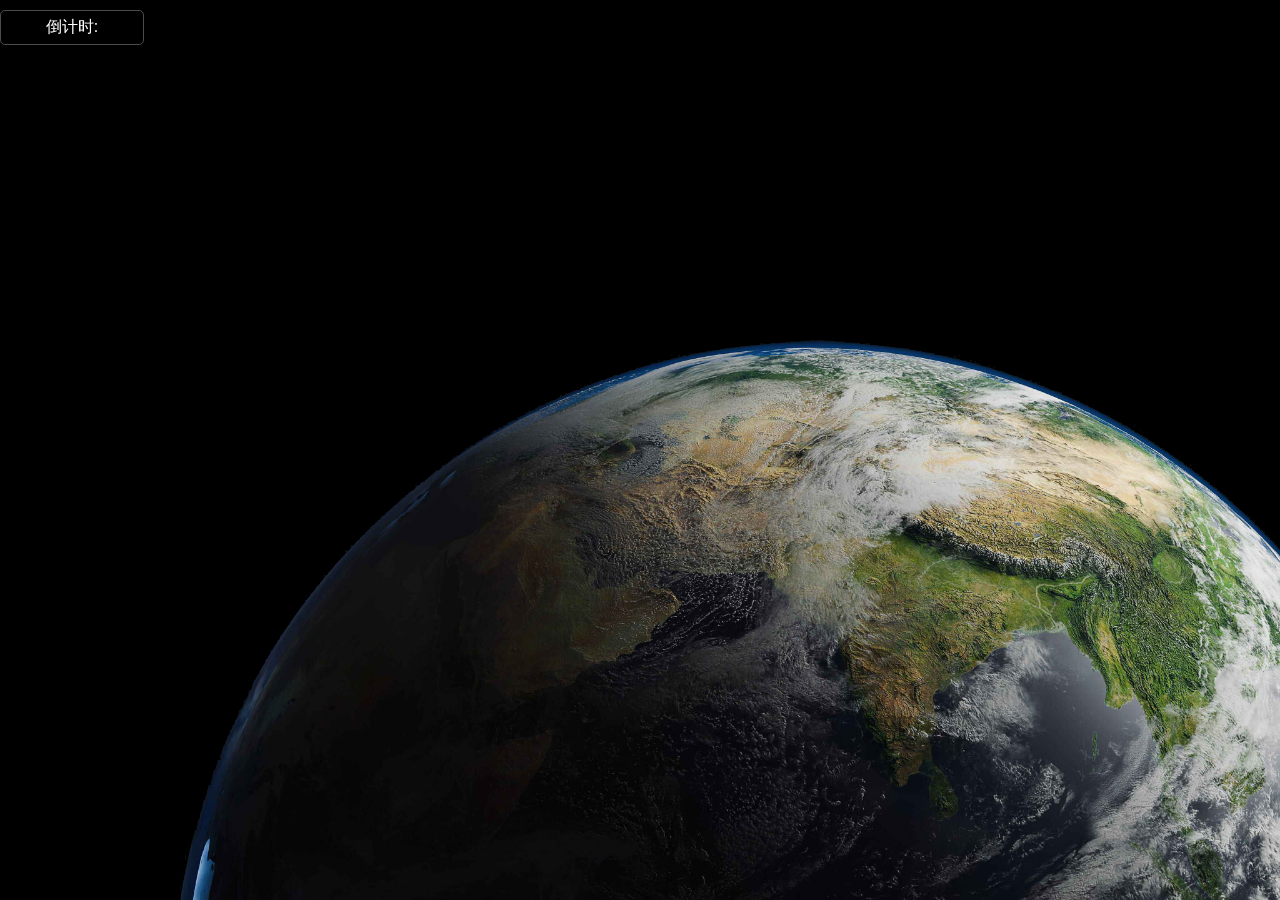
<file: index.html>
<!DOCTYPE html>
<html>

<head>
    <meta charset="UTF-8">
    <meta name="viewport" content="width=device-width, initial-scale=1.0">
    <meta http-equiv="X-UA-Compatible" content="ie=edge">
    <title>从这里开始--首页</title>
    <link rel="stylesheet" href="css/12.css">
    <script src="https://v1.hitokoto.cn/?encode=js&select=%23hitokoto" defer></script>
</head>

<body>
    <!-- 背景 -->
    <div id="fullscreen-bg">
        <p class="djs">倒计时:<span id="countdown"> </span></p>
    </div>
    <!-- 内容 -->
    <div id="homepage-content">
        <a href="https://github.com/HmyDm/huo" class="github-corner" aria-label="View source on GitHub"
            title="请使用魔法打开"><svg width="80" height="80" viewBox="0 0 250 250"
                style="fill:#151513; color:#fff; position: absolute; top: 0; border: 0; right: 0;" aria-hidden="true">
                <path d="M0,0 L115,115 L130,115 L142,142 L250,250 L250,0 Z"></path>
                <path
                    d="M128.3,109.0 C113.8,99.7 119.0,89.6 119.0,89.6 C122.0,82.7 120.5,78.6 120.5,78.6 C119.2,72.0 123.4,76.3 123.4,76.3 C127.3,80.9 125.5,87.3 125.5,87.3 C122.9,97.6 130.6,101.9 134.4,103.2"
                    fill="currentColor" style="transform-origin: 130px 106px;" class="octo-arm"></path>
                <path
                    d="M115.0,115.0 C114.9,115.1 118.7,116.5 119.8,115.4 L133.7,101.6 C136.9,99.2 139.9,98.4 142.2,98.6 C133.8,88.0 127.5,74.4 143.8,58.0 C148.5,53.4 154.0,51.2 159.7,51.0 C160.3,49.4 163.2,43.6 171.4,40.1 C171.4,40.1 176.1,42.5 178.8,56.2 C183.1,58.6 187.2,61.8 190.9,65.4 C194.5,69.0 197.7,73.2 200.1,77.6 C213.8,80.2 216.3,84.9 216.3,84.9 C212.7,93.1 206.9,96.0 205.4,96.6 C205.1,102.4 203.0,107.8 198.3,112.5 C181.9,128.9 168.3,122.5 157.7,114.1 C157.9,116.9 156.7,120.9 152.7,124.9 L141.0,136.5 C139.8,137.7 141.6,141.9 141.8,141.8 Z"
                    fill="currentColor" class="octo-body"></path>
            </svg></a>

        <h1>欢迎访问本网站</h1>
        <p>点击下面任意一个即可查看该作业<br>点击卡片上“下载该文件”自动跳转下载链接地址</p>
        <div class="con">
            <div class="container">
                <div class="box">
                    <h3>往期回顾</h3>
                    <hr class="card-hr">
                    <div class="overflow">
                        <h5><a href="https://pan.baidu.com/s/1F-g5rmaP047NJX6mc7oafQ?pwd=h4gc" target="_blank" class="solid">① 数字孪生项目展示</a>
                            <sup>new</sup>
                        </h5>
                    </div>
                    <p class="download-text" onclick="downloadFile('作业1文件的URL')">点击下载该文件</p>
                </div>
                <div class="box">
                    <h3>Vue作业</h3>
                    <hr class="card-hr">
                    <div class="overflow">
                        <h5><a href="homework/taskList.html" target="_blank" class="solid">① 任务列表</a> <sup>new</sup>
                        </h5>
                    </div>
                    <p class="download-text"
                        onclick="downloadFile('https://pan.baidu.com/s/1sUHH0Tivg2HTY-sPPrZTkw?pwd=wdl1')">点击下载该作业</p>
                </div>

                <div class="box">
                    <h3>Echarts作业</h3>
                    <hr class="card-hr">
                    <div class="overflow">
                        <h5><a href="homework/Barchart.html" target="_blank" class="solid">① 加载一个柱形图</a></h5>
                    </div>
                    <p class="download-text" onclick="downloadFile('作业1文件的URL')">点击下载该文件</p>
                </div>

                <div class="box">
                    <h3>界面管理（综合）</h3>
                    <hr class="card-hr">
                    <div class="overflow">
                        <h5><a href="homework/Barchart.html" target="_blank" class="solid">① 界面管理实战</a></h5>
                    </div>
                    <p class="download-text" onclick="downloadFile('作业1文件的URL')">点击下载该文件</p>
                </div>
            </div>
            <div class="distance">
                <div class="slide" onclick="disPlay()"><i class="iconfont">&#xe62d;</i>
                    <p>展开更多</p>
                </div>
                <div class="hitokoto-fullpage">
                    <div class="left">『</div>
                    <p id="hitokoto">
                        <a href="#" id="hitokoto_text">:D 获取中...</a>
                    </p>
                    <div class="bracket right">』</div>
                    <div class="source">—————来自互联网</div>
                </div>

            </div>
        </div>
        <!-- footer内容 -->
        <footer class="page-footer">
            <div class="top">
                <div class="introduction">
                    <h3 id="padd">传送门</h3>
                    <span class="ju">如有问题@<a href="https://github.com/HmyDm/huo">HmyDm</a></span>
                    <span class="ju"><a href="https://music.163.com/" target="_blank">网易云</a> <a
                            href="https://www.baidu.com/" target="_blank">百度</a>
                        | <a href="https://pan.baidu.com/s/1simPFTaneYXNEEFcPgPPjQ?pwd=qwd3 
                        " target="_blank">科学上网</a> </span>
                    <span class="ju"> <a href="# " target="_blank" title="暂未想好">2023年</a> | <a
                            href="./images/picture.jpg " target="_blank" title="暂未想好">2024年</a> </span>
                </div>
                <div class="introduction">
                    <ul class="list">
                        <li><a href="#">关于我</a></li>
                        <li><a href="./homework/provisions.html">使用条款</a></li>
                        <li>开源许可</li>
                    </ul>
                </div>
                <div class="contact">
                    <h3>扫描二维码</h3>
                    <img class=" footer-logo" src="images/wechat.png" alt="github">
                </div>
            </div>
            <div class="bottom">
                <div class="containe">
                    <p>Copyright&nbsp;&copy;2023-2024</p>

                </div>
            </div>

        </footer>
    </div>

    <script>
        // 跳转
        function downloadFile(url) {
            window.location.href = url;
        }
        var hasSeenAd = localStorage.getItem('hasSeenAd');

        if (hasSeenAd) {
            // 用户已经看过开屏广告，直接显示首页内容
            document.getElementById('fullscreen-bg').style.display = 'none';
            document.getElementById('homepage-content').style.display = 'block';
        } else {
            // 用户还没有看过开屏广告，显示开屏广告并记录用户已经看过
            var countdownElement = document.getElementById('countdown');
            var countdown = 1; // 倒计时的秒数

            var countdownInterval = setInterval(function () {
                countdown--;
                countdownElement.textContent = countdown;

                if (countdown <= 0) {
                    clearInterval(countdownInterval);
                    document.getElementById('fullscreen-bg').style.display = 'none';
                    document.getElementById('homepage-content').style.display = 'block';

                    // 记录用户已经看过开屏广告
                    localStorage.setItem('hasSeenAd', true);
                }
            }, 1000);
        }
        // 显示disPlay
        function disPlay() {
            var content = document.querySelector(".hitokoto-fullpage");
            var show = document.querySelector('.slide');
            if (content.style.display === "none") {
                content.style.display = "block";
                show.style.display = "none";
            } else {
                content.style.display = "none";
                show.style.display = "block";
            }
        }
    </script>
</body>

</html>
</file>
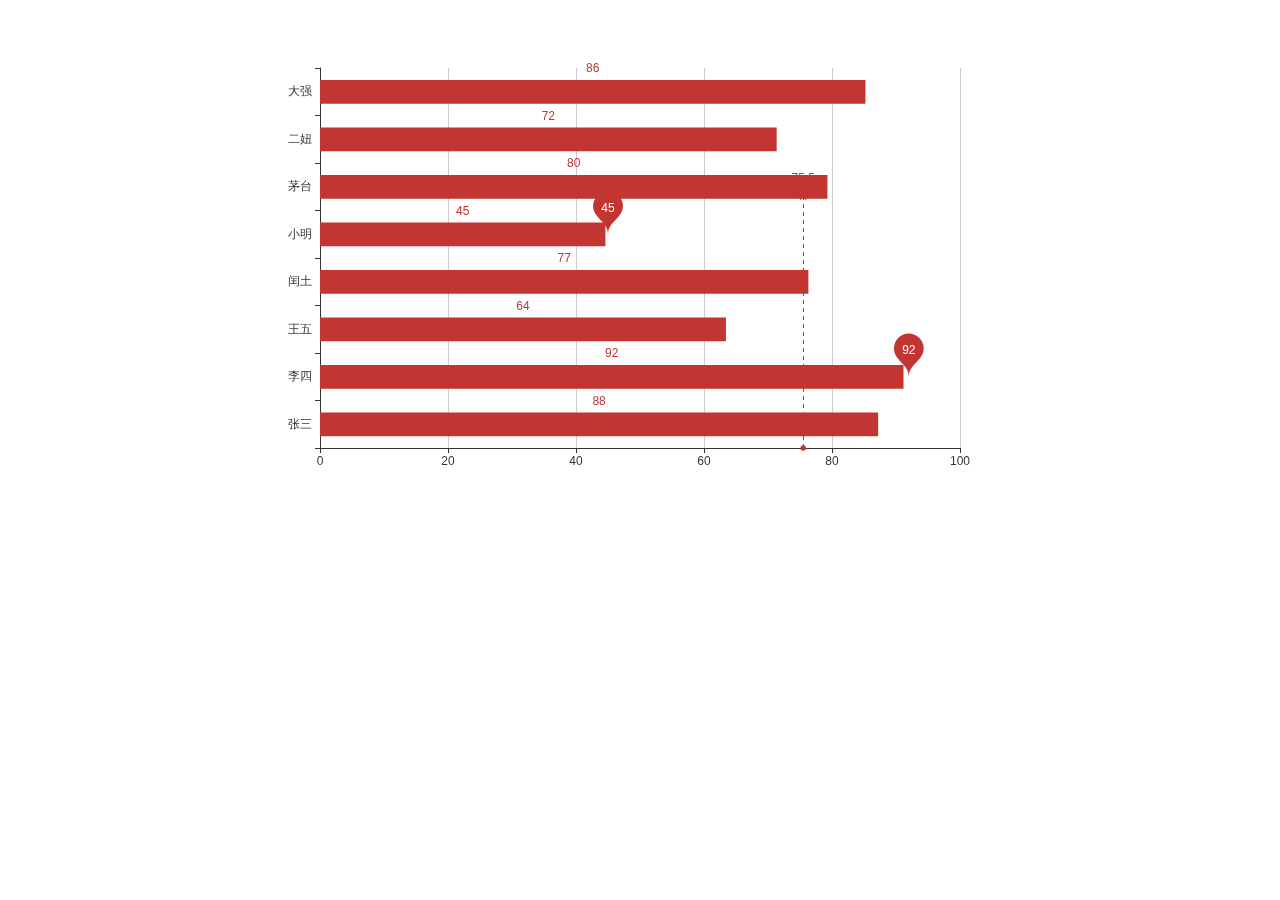
<file: homework/Barchart.html>
<!DOCTYPE html>
<html lang="en">

<head>
    <meta charset="UTF-8">
    <meta name="viewport" content="width=device-width, initial-scale=1.0">
    <title>Document</title>
    <script src="../lib/echarts.min.js"></script>
    <style>
        body {
            display: flex;
            justify-content: center;
            align-items: center;
        }
    </style>
</head>

<body>
    <div style="width: 800px;height: 500px;"></div>
    <script>
        var mCharts = echarts.init(document.querySelector('div'));
        var xDataArr = ['张三', '李四', '王五', '闰土', '小明', '茅台', '二妞', '大强'];
        var yDataArr = [88, 92, 64, 77, 45, 80, 72, 86];

        var option = {
            xAxis: {
                type: 'value'
            },
            yAxis: {
                type: 'category',
                data: xDataArr
            },
            series: [
                {
                    name: '语文',
                    type: 'bar',
                    markPoint: {
                        data: [
                            {
                                type: 'max', name: '最大值'
                            }, {
                                type: 'min', name: '最小值'
                            }
                        ]
                    },
                    markLine: {
                        data: [
                            {
                                type: 'average', name: '平均值'
                            }
                        ]
                    },
                    label: {    //显示数值
                        show: true,
                        // rotate: 40
                        // position: 'inside'//显示在里面
                        position: 'top'
                    },
                    barWidth: '50%',
                    data: yDataArr
                }
            ]
        }
        mCharts.setOption(option);
    </script>
</body>

</html>
</file>
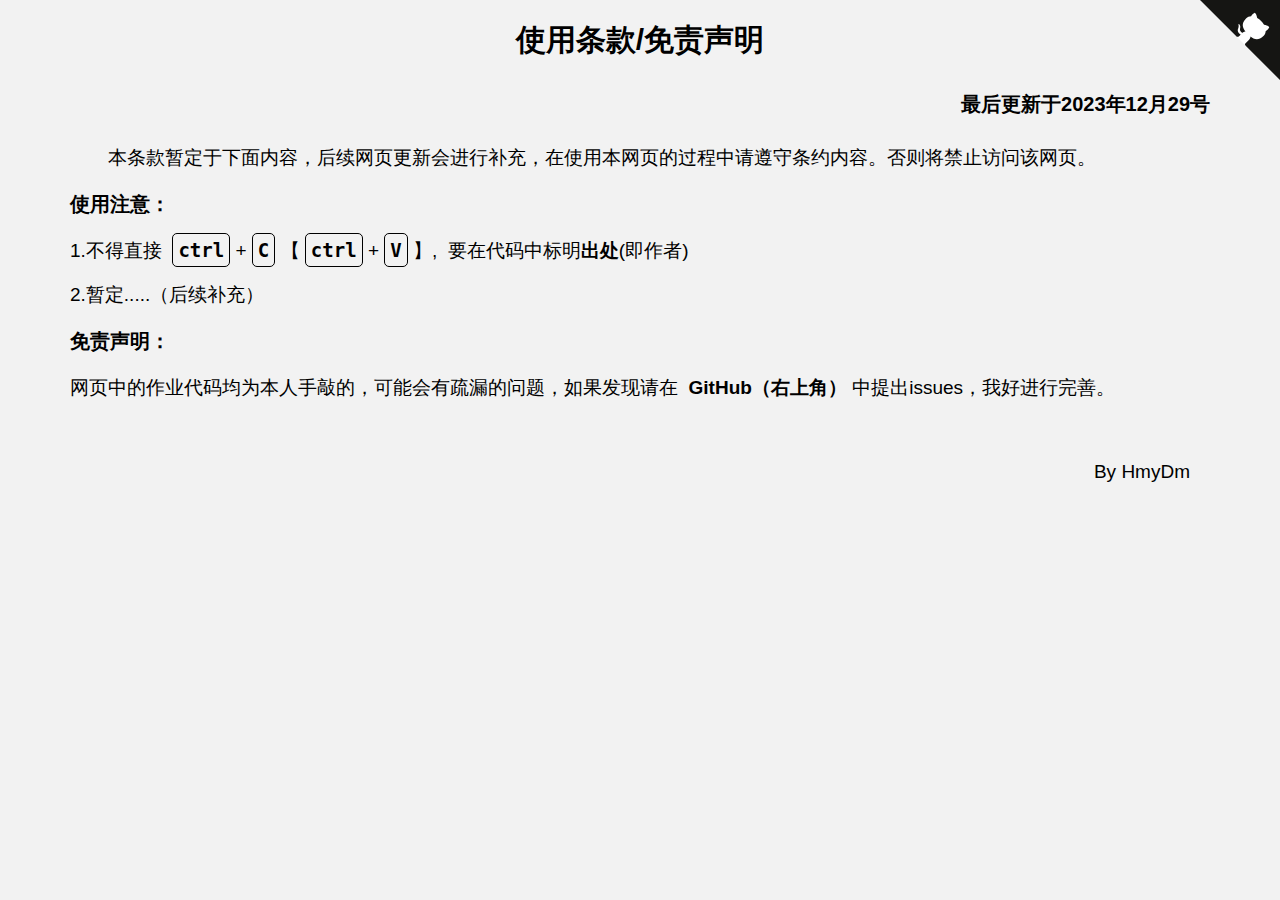
<file: homework/provisions.html>
<!DOCTYPE html>
<html>

<head>
    <meta charset="UTF-8">
    <meta name="viewport" content="width=device-width, initial-scale=1.0">
    <meta http-equiv="X-UA-Compatible" content="ie=edge">
    <title>首页</title>
    <style>
        body {
            background-color: #f2f2f2;
            font-family: Arial, sans-serif;
            margin: 0;
        }

        div {
            margin: 0 auto;
            width: 1140px;
        }

        .github-corner:hover .octo-arm {
            animation: octocat-wave 560ms ease-in-out
        }

        @keyframes octocat-wave {

            0%,
            100% {
                transform: rotate(0)
            }

            20%,
            60% {
                transform: rotate(-25deg)
            }

            40%,
            80% {
                transform: rotate(10deg)
            }
        }

        @media (max-width:500px) {
            .github-corner:hover .octo-arm {
                animation: none
            }

            .github-corner .octo-arm {
                animation: octocat-wave 560ms ease-in-out
            }
        }

        h1 {
            color: #000000;
            font-size: 30px;
            text-align: center;

        }

        h2 {
            font-size: 20px;
            padding: 10px 0px;
            text-align: right;
        }

        p {
            color: #000000;
            font-size: 20px;
        }

        span {
            font-size: 19px;
        }

        .inde {
            display: inline-block;
            text-indent: 2em;
        }

        .right {
            display: block;
            text-align: right;
            padding-top: 60px;
            padding-right: 20px;
        }

        /* kbd样式 */
        kbd {
            font-weight: bold;
            border-radius: 5px;
            padding: 5px;
            border: 1px solid rgb(0, 0, 0);

        }

        /* 复制文本 */
        ::selection {
            color: #fff;
            background: rgb(0, 0, 0);
        }
    </style>
</head>

<body>
    <div>
        <a href="https://github.com/HmyDm/huo" class="github-corner" aria-label="View source on GitHub"
            title="请使用魔法打开"><svg width="80" height="80" viewBox="0 0 250 250"
                style="fill:#151513; color:#fff; position: absolute; top: 0; border: 0; right: 0;" aria-hidden="true">
                <path d="M0,0 L115,115 L130,115 L142,142 L250,250 L250,0 Z"></path>
                <path
                    d="M128.3,109.0 C113.8,99.7 119.0,89.6 119.0,89.6 C122.0,82.7 120.5,78.6 120.5,78.6 C119.2,72.0 123.4,76.3 123.4,76.3 C127.3,80.9 125.5,87.3 125.5,87.3 C122.9,97.6 130.6,101.9 134.4,103.2"
                    fill="currentColor" style="transform-origin: 130px 106px;" class="octo-arm"></path>
                <path
                    d="M115.0,115.0 C114.9,115.1 118.7,116.5 119.8,115.4 L133.7,101.6 C136.9,99.2 139.9,98.4 142.2,98.6 C133.8,88.0 127.5,74.4 143.8,58.0 C148.5,53.4 154.0,51.2 159.7,51.0 C160.3,49.4 163.2,43.6 171.4,40.1 C171.4,40.1 176.1,42.5 178.8,56.2 C183.1,58.6 187.2,61.8 190.9,65.4 C194.5,69.0 197.7,73.2 200.1,77.6 C213.8,80.2 216.3,84.9 216.3,84.9 C212.7,93.1 206.9,96.0 205.4,96.6 C205.1,102.4 203.0,107.8 198.3,112.5 C181.9,128.9 168.3,122.5 157.7,114.1 C157.9,116.9 156.7,120.9 152.7,124.9 L141.0,136.5 C139.8,137.7 141.6,141.9 141.8,141.8 Z"
                    fill="currentColor" class="octo-body"></path>
            </svg></a>
        <h1>使用条款/免责声明</h1>
        <h2>最后更新于2023年12月29号</h2>
        <span class="inde">
            本条款暂定于下面内容，后续网页更新会进行补充，在使用本网页的过程中请遵守条约内容。否则将禁止访问该网页。
        </span>
        <p> <strong> 使用注意：</strong></p>
        <span>1.不得直接 &nbsp;<kbd>ctrl</kbd> + <kbd>C</kbd> 【 <kbd>ctrl</kbd> + <kbd>V</kbd> 】,
            &nbsp;要在代码中标明<strong>出处</strong>(即作者)</span><br><br>
        <span>
            2.暂定.....（后续补充）
        </span>
        <p> <strong>免责声明：</strong></p>
        <span>网页中的作业代码均为本人手敲的，可能会有疏漏的问题，如果发现请在&nbsp; <strong>GitHub（右上角）</strong> 中提出issues，我好进行完善。</span>
        <span class="right"> By HmyDm</span>
    </div>

</body>

</html>
</file>
<file: css/12.css>
* {
    padding: 0;
    margin: 0;
}

/* 首页开屏动画 */
#fullscreen-bg {
    position: fixed;
    top: 0;
    left: 0;
    width: 100%;
    height: 100%;
    background-image: url('../images/地球.jpg');
    background-size: cover;
    z-index: 9999;
}

/* 定义图标 */
@font-face {
    font-family: 'iconfont';
    src: url('../fonts/iconfont.ttf') format('truetype');
}

.iconfont {
    font-family: "iconfont" !important;
    font-size: 20px;
    font-style: normal;
    -webkit-font-smoothing: antialiased;
    -moz-osx-font-smoothing: grayscale;
}


.slide {
    animation: slideDown 1s infinite;
    color: rgba(0, 0, 0, 0.693);
    cursor: pointer;
    font-size: 15px;
}


@keyframes slideDown {
    0% {
        transform: translateY(0);
    }

    50% {
        transform: translateY(10px);
    }

    100% {
        transform: translateY(0);
    }
}

/* 边距 */
.distance {
    height: 200px;
    padding-top: 30px;
}

#homepage-content {
    display: none;
}

/* 倒计时 */
#countdown {
    color: white;
}

/* 背景图片 */
body {
    text-align: center;
    font-family: Arial, sans-serif;
    width: 100%;
    height: 100%;
    background: linear-gradient(to right bottom, #2075e0, #67bdf9);
}

.github-corner:hover .octo-arm {
    animation: octocat-wave 560ms ease-in-out
}

@keyframes octocat-wave {

    0%,
    100% {
        transform: rotate(0)
    }

    20%,
    60% {
        transform: rotate(-25deg)
    }

    40%,
    80% {
        transform: rotate(10deg)
    }
}

@media (max-width:500px) {
    .github-corner:hover .octo-arm {
        animation: none
    }

    .github-corner .octo-arm {
        animation: octocat-wave 560ms ease-in-out
    }
}


.card-hr {
    width: 120px;
    margin: 5px auto;
}

h1 {
    margin-top: 20px;
    color: aliceblue;
    margin-bottom: 10px;
    font-family: '微软雅黑';
}

.solid:hover {
    padding-bottom: 3px;
    border-bottom: 3px solid #557ff1;
}

a {
    text-decoration: none;
    color: #557ff1;
}

.con {
    position: relative;
    top: 30px;
    height: 600px;
    width: 100%;
}

.container {
    display: flex;
    justify-content: center;
    align-items: center;

}


.box {
    display: inline-block;
    width: 200px;
    height: 200px;
    margin: 20px;
    border-radius: 10px;
    background-color: #eef2ff;
    padding: 20px;
    cursor: pointer;
    position: relative;
    opacity: 0;
    /* 初始设置为透明 */
    animation: slideIn 1s ease-in-out forwards;
    /* 添加动画效果 */
    border-radius: 1rem;
    box-shadow: 0 5px 15px rgba(0, 0, 0, 0.3);
}

.box::box:nth-child(1) {
    animation-delay: 0.2s;
    /* 第一个 div 延迟 0.2s */
}

.box:nth-child(2) {
    animation-delay: 0.4s;
    /* 第二个 div 延迟 0.4s */
}

.box:nth-child(3) {
    animation-delay: 0.6s;
    /* 第三个 div 延迟 0.6s */
}

.box:nth-child(4) {
    animation-delay: 0.8s;
    /* 第四个 div 延迟 0.8s */
}

/* 定义动画效果 */
@keyframes slideIn {
    0% {
        transform: translateX(100%);
        opacity: 0;
    }

    100% {
        transform: translateX(0);
        opacity: 1;
    }
}

.box:hover .download-text {
    display: block;
}

.download-text {
    display: none;
    position: absolute;
    bottom: 10px;
    left: 0;
    right: 0;
    font-size: 14px;
    color: gray;
}

/* 显示滚动条 */
.overflow {
    height: 150px;
    overflow: auto;
}

/* 设置滚动条的样式 */
::-webkit-scrollbar {
    width: 6px;
}

/* 滚动槽 */
::-webkit-scrollbar-track {
    -webkit-box-shadow: inset006pxrgba(0, 0, 0, 0.3);
    border-radius: 10px;
}

/* 滚动条滑块 */
::-webkit-scrollbar-thumb {
    border-radius: 10px;
    background: rgba(0, 0, 0, 0.1);
    -webkit-box-shadow: inset006pxrgba(0, 0, 0, 0.5);
}

::-webkit-scrollbar-thumb:window-inactive {
    background: rgba(0, 0, 0, 0.1);
}

/* 名言 */
.hitokoto-fullpage {
    position: relative;
    font-family: 'Helvetica Neue', Helvetica, 'PingFang SC', 'Hiragino Sans GB', 'Microsoft YaHei', '微软雅黑', Arial, sans-serif;
    z-index: 1;
    color: white;
    margin: 30px auto 0;
    width: 550px;
    display: none;
}

.hitokoto-fullpage #hitokoto {
    font-size: 1.2rem;
    text-align: center;
    line-height: 50px;
    word-break: normal;
    margin: 0;
    padding: 15px 10px;
}

/* 左箭头 */
.hitokoto-fullpage .left {
    position: absolute;
    left: 0px;
    top: 0;
}

/* 右箭头 */
.hitokoto-fullpage .right {
    position: absolute;
    right: 0;
    bottom: 0;
}

.source {
    font-size: 20px;
    color: white;
    float: right;
    margin-top: 40px;
}

.page-footer {
    background: #494e5a;
    color: #fff;
}

.page-footer .top {
    width: 1140px;
    height: 160px;
    padding: 30px 0 0px;
    display: flex;
    margin: 0 auto;
    align-items: flex-end;
    flex-wrap: wrap;
    align-content: space-between;
}

/* logo */
.footer-logo {
    width: 20%;
}

/* 弹 */
.page-footer .top .introduction {
    border-right: 1px solid rgb(100, 98, 98);
    height: 120px;
    display: flex;
    flex-direction: column;
    /* display: flex;
    flex-direction: column;
    justify-content: space-around; */
}

.introduction .list {
    display: flex;
    flex-direction: column;
    justify-content: center;
    align-items: center;
    height: 100%;
}

h3,
.introduction .list {
    font-size: 15px;
}

/* 调整 */
#padd {
    padding: 5px 0 15px;
}

/* 底部footer */
.ju {
    font-size: 15px;
    color: #8e93a9;
    padding-bottom: 10px;
}


.page-footer .top .contact,
.page-footer .top .introduction {
    flex: 1;
}

.contact h3 {
    padding-bottom: 15px;
}

.page-footer .bottom .containe {
    width: 1140px;
    margin: auto;
    padding: 10px 0;
    font-size: 15px;
    color: #8e93a9;
    border-top: 1px solid rgb(100, 98, 98);
}

.introduction ul li {
    list-style: none;
    line-height: 30px;
    color: #8e93a9;
}

#fullscreen-bg p {
    margin-top: 10px;
    width: 130px;
    padding: 6px;
    border: 1px solid #ffffff4b;
    border-radius: 5px;
    color: white;
}

.page-footer .top a {
    color: #8e93a9;
}

.page-footer .top a:hover {
    color: #67bdf9;
}
</file>
